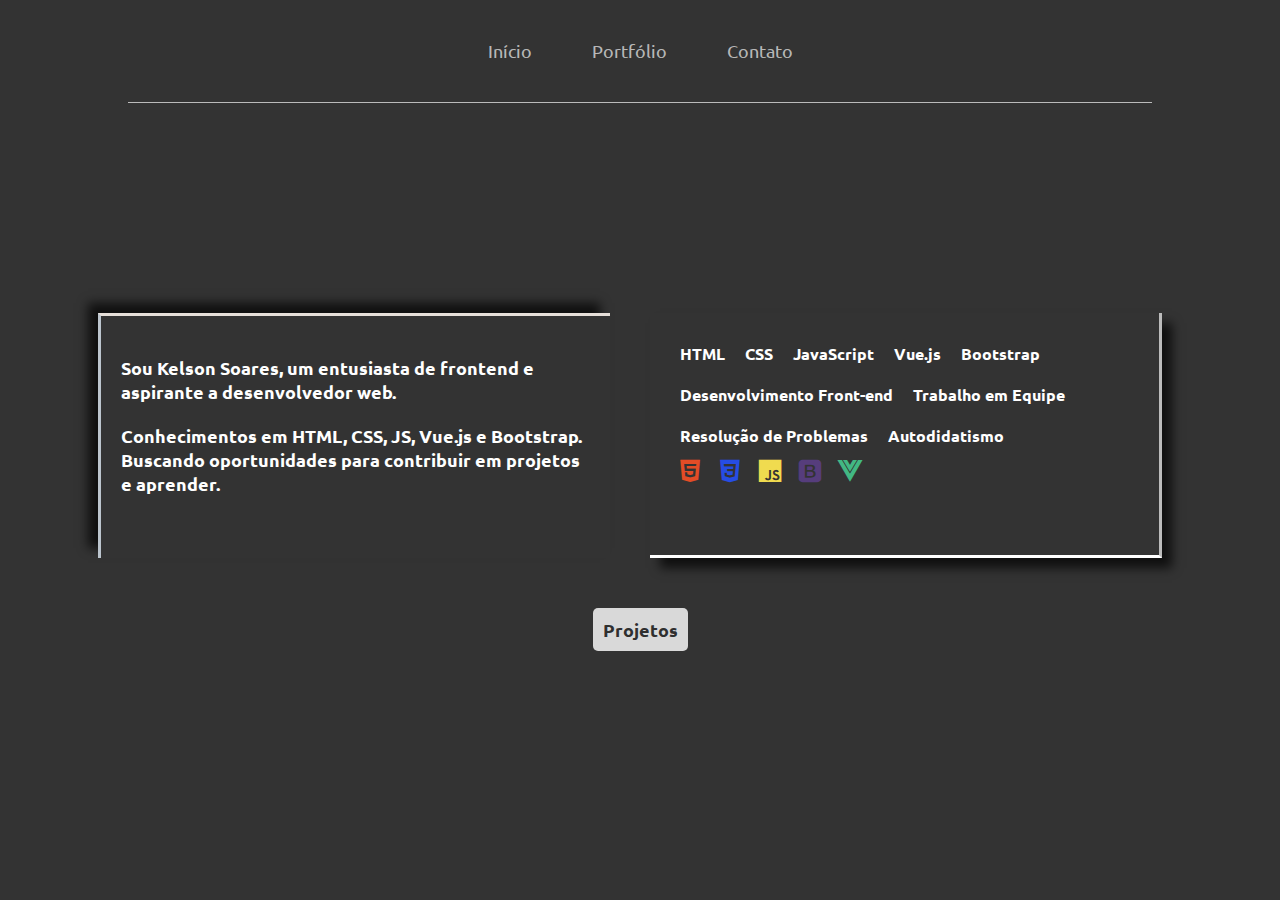
<file: index.html>
<!DOCTYPE html>
<html>
<head>
    <meta charset="utf-8">
    <title>Portfólio</title>
    <meta name="viewport" content="width=device-width, initial-scale=1">
    <link rel="stylesheet" href="index.css">
    <link rel="stylesheet"
     href="https://cdn.jsdelivr.net/npm/boxicons@latest/css/boxicons.min.css">
</head>
<body>
    <header>
        <nav class="navbar">
            
            <ul class="navbar-list">
                <li class="navbar-item"><a href="index.html">Início</a></li>
                <li class="navbar-item"><a href="projetos.html">Portfólio</a></li>
                <li class="navbar-item"><a href="contato.html">Contato</a></li>
              </ul>
          </nav>
    </header>
   <main>
    <section class="sec1">
        <div id="sobre">
    
            <p>Sou Kelson Soares, um entusiasta de frontend e aspirante a desenvolvedor web.</p>
            <p>
                Conhecimentos em HTML, CSS, JS, Vue.js e Bootstrap. Buscando oportunidades para contribuir em projetos e aprender.
            </p>
        </div>
        <div id="habilidades">
            <ul>
                <li>HTML</li>
                <li>CSS</li>
                <li>JavaScript</li>
                <li>Vue.js</li>
                <li>Bootstrap</li>
                <li>Desenvolvimento Front-end</li>
                <li>Trabalho em Equipe</li>
                <li>Resolução de Problemas</li>
                <li>Autodidatismo</li>
                
            </ul>
            <div class="li-icons">
                <i class='bx bxl-html5'></i>
                <i class='bx bxl-css3' ></i>
                <i class='bx bxl-javascript' ></i>
                <i class='bx bxl-bootstrap' ></i>
                <i class='bx bxl-vuejs' ></i>

            </div>
        </div>
    </section>
    <section class="sec2">
        <div id="btn-project-container">
            <a href="projetos.html">Projetos</a href="projetos.html">
        </div>
    </section>
    
   </main>
    
    
</body>
</html>
</file>
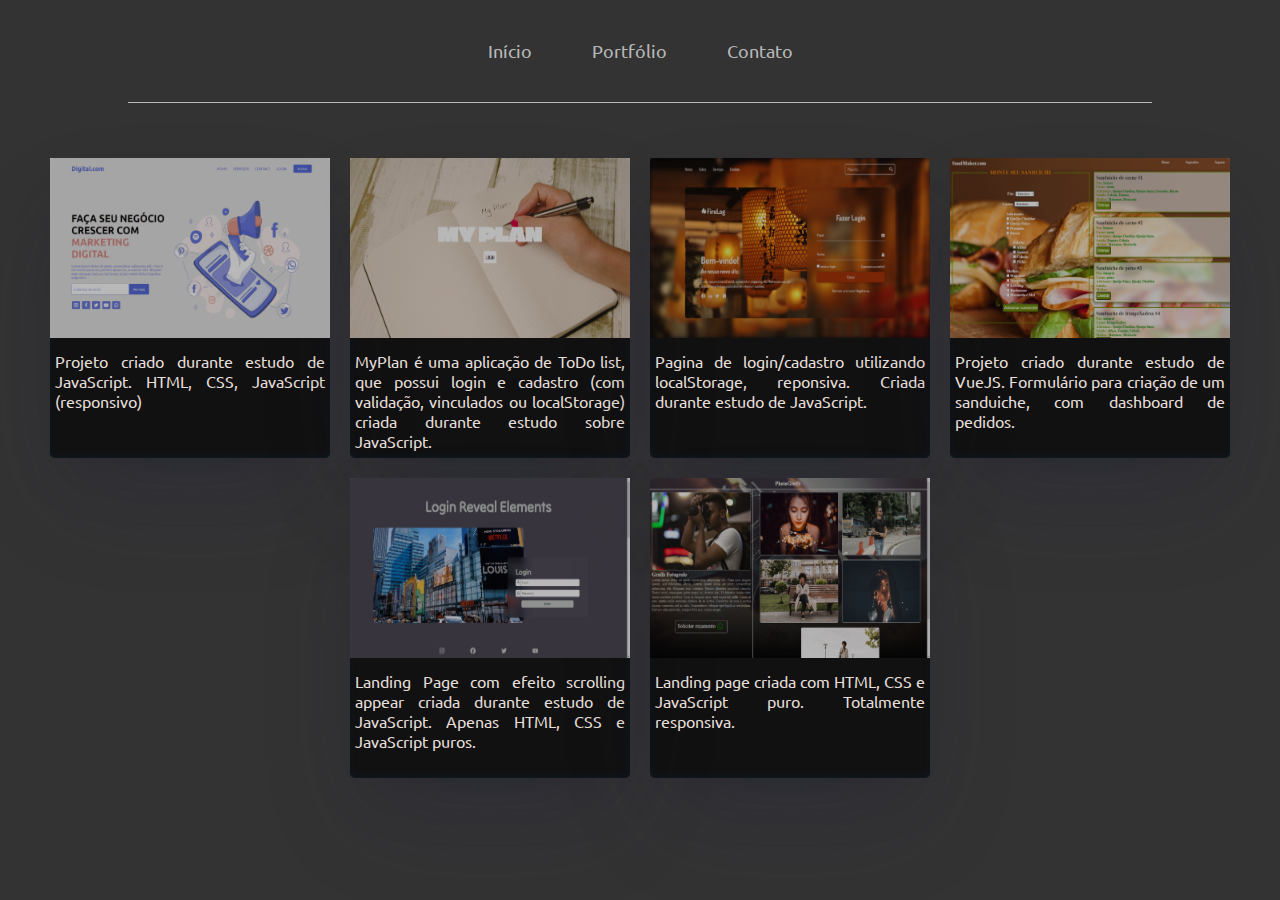
<file: projetos.html>
<!DOCTYPE html>
<html>
<head>
    <meta charset="utf-8">
    <title>Portfólio</title>
    <meta name="viewport" content="width=device-width, initial-scale=1">
    <link rel="stylesheet" href="index.css">
    <link rel="stylesheet"
     href="https://cdn.jsdelivr.net/npm/boxicons@latest/css/boxicons.min.css">
</head>
<body>
    <header>
        <nav class="navbar">
            
            <ul class="navbar-list">
              <li class="navbar-item"><a href="index.html">Início</a></li>
              <li class="navbar-item"><a href="projetos.html">Portfólio</a></li>
              <li class="navbar-item"><a href="contato.html">Contato</a></li>
            </ul>
          </nav>
    </header>
   <main>
    <section class="sec-projetos">
        <div class="miniatura">
            <a href="https://kelsonson.github.io/Marketing-Digital/"><img src="img/Digital-Mini.png" alt=""></a>
            <p>Projeto criado durante estudo de JavaScript. HTML, CSS, JavaScript (responsivo)</p>
        </div>
        <div class="miniatura">
            <a href="https://kelsonson.github.io/MyPlan/"><img src="img/Myplan-Mini.png" alt=""></a>
            <p>MyPlan é uma aplicação de ToDo list, que possui login e cadastro (com validação, vinculados ou localStorage) criada durante estudo sobre JavaScript.</p>
        </div>
        <div class="miniatura">
            <a href="https://kelsonson.github.io/FireLog-TelaLogin/"><img src="img/FireLog-Mini.png" alt=""></a>
            <p>Pagina de login/cadastro utilizando localStorage, reponsiva. Criada durante estudo de JavaScript.</p>
        </div>
        <div class="miniatura">
            <a href="https://kelsonson.github.io/Sanduiche-Maker/"><img src="img/Sanduiche-Mini.png" alt=""></a>
            <p>Projeto criado durante estudo de VueJS. Formulário para criação de um sanduiche, com dashboard de pedidos.</p>
        </div>
        <div class="miniatura">
            <a href="https://kelsonson.github.io/Landing-Page/?"><img src="img/LandingPage-Mini.png" alt=""></a>
            <p>Landing Page com efeito scrolling appear criada durante estudo de JavaScript. Apenas HTML, CSS e JavaScript puros.</p>
        </div>
        <div class="miniatura">
            <a href="https://kelsonson.github.io/Photo-Graff/"><img src="img/PhotoGraff-Mini.png" alt=""></a>
            <p>Landing page criada com HTML, CSS e JavaScript puro. Totalmente responsiva.</p>
        </div>
       

           
        
    </section>
    
    
   </main>
    
    
</body>
</html>
</file>
<file: index.css>
@import url('https://fonts.googleapis.com/css2?family=Ubuntu:ital,wght@0,300;0,400;0,500;0,700;1,300;1,400;1,500;1,700&display=swap');
:root{
  --color-primary: #000000cc;
  --color-secondary: #E6DFD9;
  --color-tertiary: #BCC5CE;
}

*{  
    font-family: 'Ubuntu', sans-serif;
    padding: 0;
    margin: 0;
    box-sizing: border-box;
    list-style: none;
}
body{
    background: var(--color-primary);
    color: #ffffff;
    text-decoration: none;
}
section ul li a{
    text-decoration: none;
    color: #ffffffaa;
}
/* Estilos básicos da navbar */
header{
    display: flex;
    align-items: center;
    justify-content: center;
}
.navbar {

    width: 80%;
    top: 0;
    display: flex;
    justify-content: center;
    align-items: center;
    padding: 10px;
    padding-top: 30px;
    border-bottom: 1px solid #ffffffaa;

    
  }
  
  
  .navbar-list {
    display: flex;
    list-style-type: none;
  }
  
  .navbar-item {
    margin: 30px;
    margin-top: 10px;
  }
  
  .navbar-item a {
    text-decoration: none;
    color: #ffffffaa;
    font-size: 18px;
    transition: .3s ease-in-out;
  }
  .navbar-item a:hover {
    color: #ffffff;
    
  }
  
  /* Container */

  main{
    display: column;
    align-items: center;
    justify-content: center;
  }
  section{
    margin: 30px;
    display: flex;
    justify-content: center;
    align-items: center;

  }

  .sec1{
    margin-top: 20vh;
    
  }
  #sobre{
    padding: 20px;
    border-top: 3px solid var(--color-secondary);
    border-left: 3px solid var(--color-tertiary);
    margin: 10px;
    max-width: 40vw;
    min-height: 245px;
    box-shadow: rgba(0, 0, 0, 0.7) -10px -10px 10px 0px;
  }
  
  #sobre p{
    margin-top: 20px;
    font-weight: bold;
    font-size: 18px;
    
  }

  .sec2{
    display: column;
    margin: 30px;
  
  }

  #habilidades{
    padding: 20px;
    margin: 30px;
    max-width: 40vw;
    min-height: 245px;
    border-bottom: 3px solid #ffffff;
    border-right: 3px solid #ffffffaa;
    box-shadow: rgba(0, 0, 0, 0.7) 10px 10px 10px 0px;
  }

  #habilidades ul{
    display: flex;
    flex-wrap: wrap;
    
  }
  #habilidades ul li{
    font-weight: bold;
    margin: 10px;
  }

  
  .li-icons{
    display: flex;
    align-items: flex-end;
    width: 100%;
    font-size: 50px;
        
  }
  
  

   .li-icons i.bxl-html5{
    color: #e34c26;
  }

  .li-icons i.bxl-css3{
    color: #264de4;
  }
  .li-icons i.bxl-javascript{
    color: #f0db4f;
  }

  .li-icons i.bxl-bootstrap{
    color: #563d7c;
  }

  .li-icons i.bxl-vuejs{
    color: #42b883;
  }

#btn-project-container {
  border-bottom: #ffffffaa;
  
}

#btn-project-container a{
  text-decoration: none;
  margin-top: 20px;
  padding: 10px;
  font-weight: bold;
  color: var(--color-primary);
  background-color: #D9D9D9;
  border: none;
  border-radius: 5px;
  font-size: 18px;
  transition: .3s;
}
#btn-project-container a:hover{
  
  cursor: pointer;
  color: #ffffff;
  background-color: var(--color-primary);
}


/* estilos adicionais pagina de projetos */
.sec-projetos{
  display: flex;
  flex-wrap: wrap;
  margin-top: 5vh;
  align-items: center;
  justify-content: center;
  color: var(--color-secondary);
}
.miniatura {
  border-radius: 5px;
  margin: 10px;
  max-width: 280px;
  
  height: 300px; 
  box-shadow: rgba(50, 50, 93, 0.25) 0px 50px 100px -20px, rgba(0, 0, 0, 0.3) 0px 30px 60px -30px, rgba(10, 37, 64, 0.35) 0px -2px 6px 0px inset;
  background-color: #000000aa;
}
.miniatura p{
  padding: 5px;
  margin-top: 5px;
  text-align: justify;
}
.miniatura a img{
  width: 100%;
  background-color: #D9D9D9;
}
.sec-projetos a img{
  opacity: .7;
  max-width: 100%;
  height: 180px;
  transition: .3s;
}
.sec-projetos a img:hover{
  opacity: 1;
 
}
  /* Estilos contato*/

.container{
  height: 80vh;
  display: flex;
  align-items: center;
  justify-content: center;
}
.contatos{
  padding: 30px;
  border-bottom: 2px solid var(--color-tertiary);
}
.contatos-lista{
  display: flex;
  
}
.contatos-lista li{
  padding: 20px;
  font-size: 25px;
  border-left: 2px solid var(--color-tertiary);
}
.contatos-lista li a{
  text-decoration: none;
  color: #ffffff;
}
.bx{
  font-size: 30px;
  padding: 0px 5px;
  color: var(--color-secondary);
}

  
  
  /* Estilos para dispositivos móveis */
  @media (max-width: 1200px) {
      .sec1{
        margin-top: 10vh;
        display: flex;
        flex-direction: column;
      }
      #sobre, #habilidades{
        max-width: 75vw;
        min-height: 200px;
      }
      
      
      
      
    }

  @media (max-width: 720px) {
    .sec-projetos a img{
      opacity: 1;
      
    }
    .sec1{
      margin-top: 5vh;
    }
    .li-icons{
      
      font-size: 30px;
          
    }
    .navbar-item {
      margin: 5px 10px;
      
    }
    .sec-projetos a img{
      opacity: 1;
     
    }
    #sobre, #habilidades{
  
      margin-top: 0;
      min-height: 150px;
    }
    #sobre p, #habilidades{
      font-size: 10px;
    }
    .contatos-lista{
      flex-direction: column;
    }
  }
  
    
  @media (max-width: 320px){
    .li-icons i{
      
      font-size: 20px;
          
    }
    .miniatura p{
      font-size: 12px;
    }
  }
</file>
